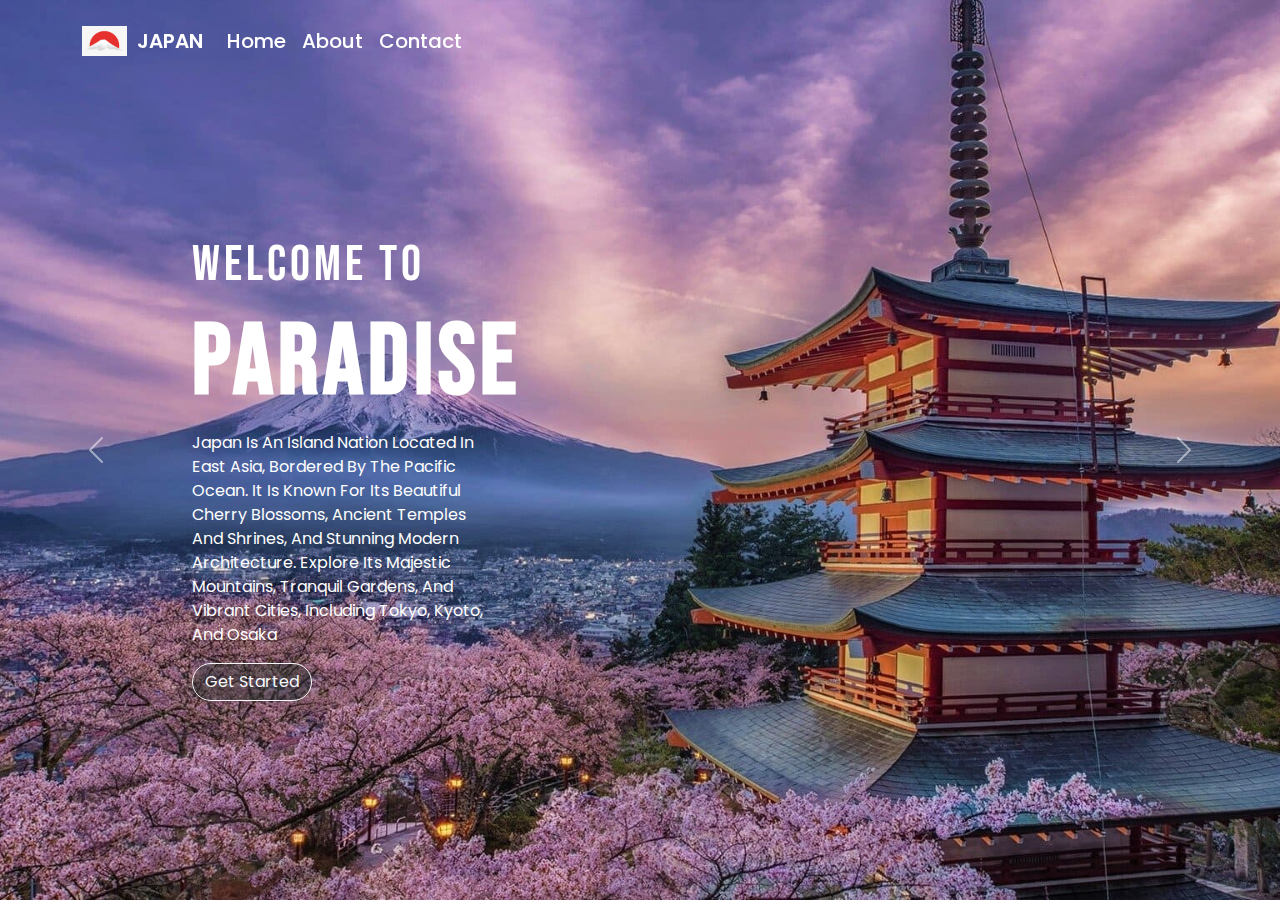
<file: project showcase/index.html>
<!DOCTYPE html>
<html lang="en">

<head>
    <meta charset="UTF-8">
    <meta name="viewport" content="width=device-width, initial-scale=1.0">
    <title>Navbar with Slideshow Background</title>
    <link rel="stylesheet" href="index.css">
    <link href="https://cdn.jsdelivr.net/npm/bootstrap@5.3.0-alpha1/dist/css/bootstrap.min.css" rel="stylesheet">
    <!-- icon -->
    <link rel="icon" href="../project showcase/assets/navbarikon.jpg" type="image/png">
</head>

<body>

    <!-- navbar -->
    <nav class="navbar navbar-expand-lg ">
        <div class="container">
            <a class="navbar-brand text-white d-flex align-items-center py-0" href="#">
                <img src="assets/navbarikon.jpg" alt="Logo">
                <span>JAPAN</span>
            </a>
            <button class="navbar-toggler" type="button" data-bs-toggle="collapse" data-bs-target="#navbarNav"
                aria-controls="navbarNav" aria-expanded="false" aria-label="Toggle navigation">
                <span class="navbar-toggler-icon"></span>
            </button>
            <div class="collapse navbar-collapse" id="navbarNav">
                <ul class="navbar-nav ms-auto d-flex ">
                    <li class="nav-item">
                        <a class="nav-link active text-white" href="#">Home</a>
                    </li>
                    <li class="nav-item">
                        <a class="nav-link text-white" href="#">About</a>
                    </li>
                    <li class="nav-item">
                        <a class="nav-link text-white" href="#">Contact</a>
                    </li>
                </ul>
            </div>
        </div>
    </nav>
    <!-- end of navbar -->

    <!-- bs carousel -->
     <!-- content -->
    <div id="carouselExampleSlidesOnly" class="carousel slide" data-bs-ride="carousel">
        <div class="carousel-inner">
            <div class="carousel-item active" style="background-image: url('assets/image1.jpg'); height: 100vh;">
                <div class="carousel-caption p-0">
                    <div
                        class="col-12 col-sm-21 col-md-12 col-lg-4 text-center text-start text-md-center text-lg-start">
                        <h2 class="text-white">WELCOME TO </h2>
                        <h1 class="text-white ">PARADISE</h1>
                        <p class="text-white">Japan Is An Island Nation Located In East Asia, Bordered By The Pacific
                            Ocean. It Is Known For Its Beautiful Cherry Blossoms, Ancient Temples And Shrines, And
                            Stunning Modern Architecture. Explore Its Majestic Mountains, Tranquil Gardens, And Vibrant
                            Cities, Including Tokyo, Kyoto, And Osaka</p>
                        <button class="btn btn-outline-light">Get Started</button>
                    </div>
                </div>
            </div>
            <div class="carousel-item" style="background-image: url('assets/image2.jpg'); height: 100vh;">
                <div class="carousel-caption p-0">
                    <div
                        class="col-12 col-sm-21 col-md-12 col-lg-4 text-center text-start text-md-center text-lg-start">
                        <h2 class="text-white">DISCOVER </h2>
                        <h1 class="text-white">INNOVATION</h1>
                        <p class="text-white">Japan's Technological Marvels Are A Sight To Behold. Explore The High-Tech
                            Hubs Of Tokyo And Osaka, Experience The Speed And Precision Of The Shinkansen Bullet Trains,
                            And Witness The Latest In Robotics And AI At Various Tech Exhibitions And Museums.</p>
                        <button class="btn btn-outline-light">Get Started</button>
                    </div>
                </div>
            </div>
            <div class="carousel-item" style="background-image: url('assets/image3.jpg'); height: 100vh;">
                <div class="carousel-caption p-0">
                    <div
                        class="col-12 col-sm-21 col-md-12 col-lg-4 text-center text-start text-md-center text-lg-start">
                        <h2 class="text-white">EXPERIENCE </h2>
                        <h1 class="text-white">WONDERS</h1>
                        <p class="text-white">Japan Seamlessly Merges The Past With The Future. Explore Ancient Samurai
                            Residences, Meditate In Tranquil Buddhist Temples, And Ride The High-Speed Shinkansen Across
                            The Country. Discover Cutting-Edge Fashion In Harajuku, Savor Sushi In Tsukiji, And Revel In
                            The Neon Lights Of Shibuya. Japan Awaits</p>
                        <button class="btn btn-outline-light">Get Started</button>
                    </div>
                </div>
            </div>
        </div>
        <!-- Carousel controls -->
        <button class="carousel-control-prev" type="button" data-bs-target="#carouselExampleSlidesOnly"
            data-bs-slide="prev">
            <span class="carousel-control-prev-icon" aria-hidden="true"></span>
            <span class="visually-hidden">Previous</span>
        </button>
        <button class="carousel-control-next" type="button" data-bs-target="#carouselExampleSlidesOnly"
            data-bs-slide="next">
            <span class="carousel-control-next-icon" aria-hidden="true"></span>
            <span class="visually-hidden">Next</span>
        </button>
    </div>
    <!-- end of bs carousel -->




    <script src="https://cdn.jsdelivr.net/npm/@popperjs/core@2.11.8/dist/umd/popper.min.js"
        integrity="sha384-I7E8VVD/ismYTF4hNIPjVp/Zjvgyol6VFvRkX/vR+Vc4jQkC+hVqc2pM8ODewa9r" crossorigin="anonymous">
    </script>
    <script src="https://cdn.jsdelivr.net/npm/bootstrap@5.3.3/dist/js/bootstrap.min.js"
        integrity="sha384-0pUGZvbkm6XF6gxjEnlmuGrJXVbNuzT9qBBavbLwCsOGabYfZo0T0to5eqruptLy" crossorigin="anonymous">
    </script>

    <script>
        window.addEventListener('scroll', function () {
            const navbar = document.querySelector('.navbar');
            if (window.scrollY > 50) {
                navbar.classList.add('scrolled');
            } else {
                navbar.classList.remove('scrolled');
            }
        });
    </script>
</body>

</html>
</file>
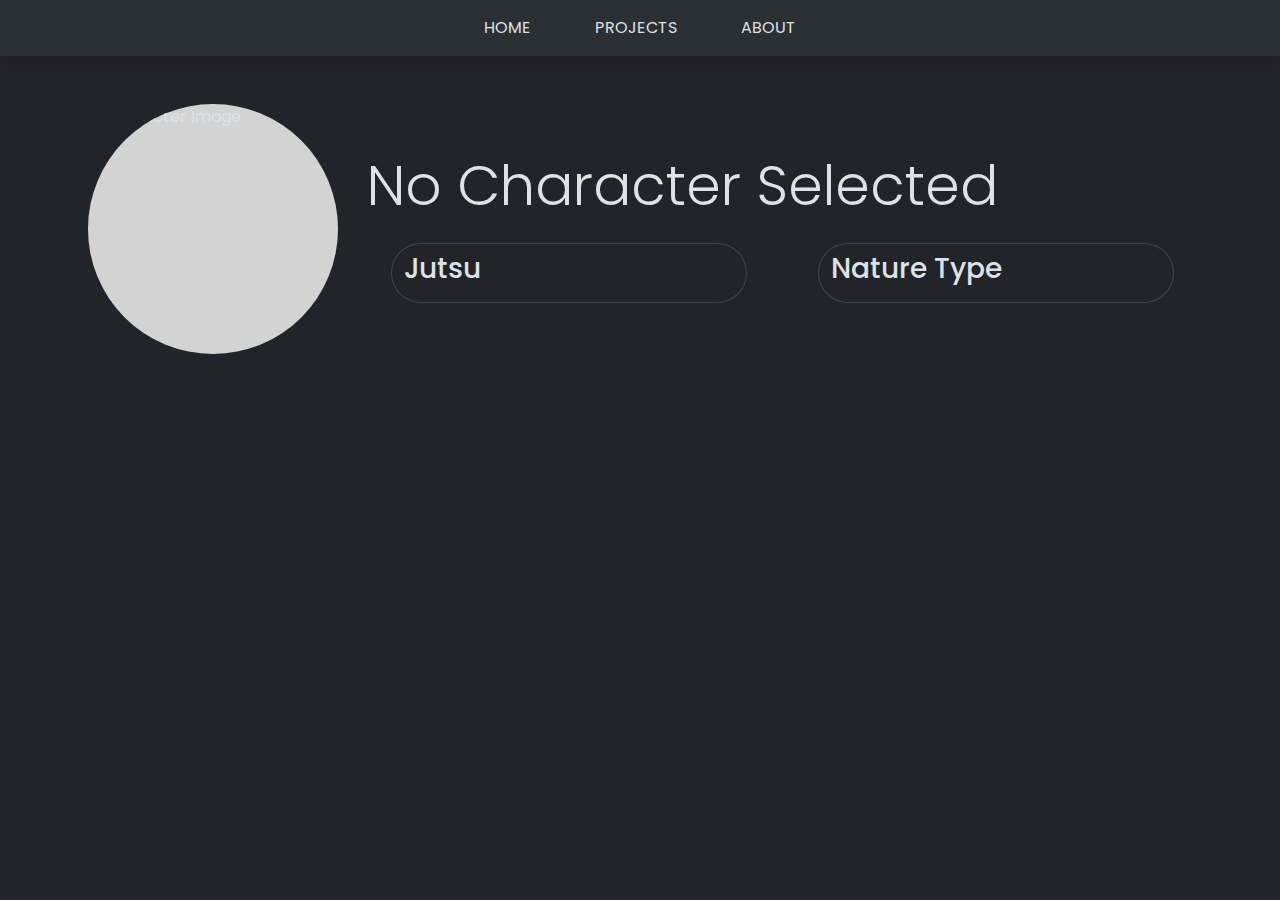
<file: project api/view.html>
<!doctype html>
<html lang="en">

<head>
    <meta charset="utf-8">
    <meta name="viewport" content="width=device-width, initial-scale=1">
    <title>Naruto Characters</title>
    <link rel="preconnect" href="https://fonts.googleapis.com">
    <link rel="preconnect" href="https://fonts.gstatic.com" crossorigin>
    <link
        href="https://fonts.googleapis.com/css2?family=Cinzel+Decorative:wght@400;700;900&family=Montserrat:ital,wght@0,100..900;1,100..900&family=Poppins:ital,wght@0,100;0,200;0,300;0,400;0,500;0,600;0,700;0,800;0,900&family=Raleway:ital,wght@0,100..900;1,100..900&display=swap"
        rel="stylesheet">
    <link href="https://cdn.jsdelivr.net/npm/bootstrap@5.3.3/dist/css/bootstrap.min.css" rel="stylesheet"
        integrity="sha384-QWTKZyjpPEjISv5WaRU9OFeRpok6YctnYmDr5pNlyT2bRjXh0JMhjY6hW+ALEwIH" crossorigin="anonymous">
    <style>
        body {
            font-family: "Poppins", serif;
            font-weight: 400;
            font-style: normal;
        }

        a {
            text-decoration: none !important;
            color: inherit !important;
        }

        .characterButton:hover {
            cursor: pointer;
            box-shadow: 1px 1px 5px 1px;
        }

        .imgContainer {
            background-color: lightgray;
            border-radius: 50%;
            width: 250px;
            height: 250px;
            overflow: hidden;

        }

        .imgContainer img {
            width: 100%;
            height: 100%;


        }

        .characterType {
            width: fit-content;
        }
    </style>
</head>

<body id="body" data-bs-theme="dark">
    <nav class="navbar navbar-expand-lg bg-body-tertiary shadow" data-bs-theme="dark">
        <div class="container-fluid">
            <button class="navbar-toggler" type="button" data-bs-toggle="collapse" data-bs-target="#navbarNav"
                aria-controls="navbarNav" aria-expanded="false" aria-label="Toggle navigation">
            </button>
            <div class="collapse navbar-collapse" id="navbarNav">
                <ul class="navbar-nav mx-auto">
                    <li class="nav-item mx-4">
                        <a class="nav-link" aria-current="page" href="../project api/index.html">HOME</a>
                    </li>
                    <li class="nav-item mx-4">
                        <a class="nav-link" href="../project.html">PROJECTS</a>
                    </li>
                    <li class="nav-item mx-4">
                        <a class="nav-link" href="#">ABOUT</a>
                    </li>
                </ul>
            </div>
        </div>
    </nav>

    <div class="container">
        <div class="row mt-5">
            <div class="col-lg-3">
                <div class="mx-auto imgContainer" id="imgContainer">
                    <img class="" id="characterImage" alt="Character Image">
                </div>
            </div>
            <div class="col-sm-12 col-md-12 col-lg-9 my-5">
                <div class="display-4" id="title"></div>
                <div class="row g-4">
                    <div class="col-lg-5 rounded-5 card my-5 py-2  mx-auto characterJutsu">
                        <h3 >Jutsu</h3>
                        <div id="characterJutsu"></div>
                    </div>
                    <div class="col-lg-5 rounded-5 card my-5 py-2  mx-auto natureType">
                        <h3>Nature Type</h3>
                        <div id="natureType">
                        </div>
                    </div>
                </div>
            </div>
        </div>
    </div>

    <script src="https://cdn.jsdelivr.net/npm/bootstrap@5.3.3/dist/js/bootstrap.bundle.min.js"
        integrity="sha384-YvpcrYf0tY3lHB60NNkmXc5s9fDVZLESaAA55NDzOxhy9GkcIdslK1eN7N6jIeHz" crossorigin="anonymous">
    </script>
    <script>
        const title = document.getElementById("title");
        const characterImage = document.getElementById("characterImage");
        const characterType = document.getElementById("characterJutsu");
        const natureType = document.getElementById("natureType")


        const getCharacter = async (characterId) => {
            try {
                const response = await fetch(`https://narutodb.xyz/api/character/${characterId}`);
                if (!response.ok) {
                }
                const character = await response.json();

                title.textContent = character.name;
                characterImage.src = character.images[0];
                natureType.textContent = character.natureType
                characterType.innerHTML = ""; 
                natureType.innerHTML = "";
                
                if (character.jutsu && character.jutsu.length > 0) {
                    character.jutsu.forEach(j => {
                        const jutsuElement = document.createElement("div");
                        jutsuElement.textContent = j;
                        characterType.appendChild(jutsuElement);
                    });
                } else {
                    characterType.innerHTML = "no jutsu"
                }

                if (character.natureType && character.natureType.length > 0){
                    character.natureType.forEach(nature => {
                        const natureElement = document.createElement("div")
                        natureElement.textContent = nature;
                        natureType.appendChild(natureElement)
                    })
                } else {
                    natureType.innerHTML = "no nature type - normal being"
                }

            } catch (error) {
                console.error("Error fetching character:", error);
                title.textContent = "Character Not Found";
                characterType.textContent = "No Jutsu Available";
            }
        };



        const loadData = () => {
            const urlParams = new URLSearchParams(window.location.search);
            if (urlParams.has("characterName")) {
                getCharacter(urlParams.get("characterName"));
            } else {
                title.textContent = "No Character Selected";
            }
        };


        loadData();
    </script>
</body>

</html>
</file>
<file: project showcase/index.css>
@import url('https://fonts.googleapis.com/css2?family=Bebas+Neue&display=swap');
@import url('https://fonts.googleapis.com/css2?family=Bebas+Neue&family=Poppins:ital,wght@0,100;0,200;0,300;0,400;0,500;0,600;0,700;0,800;0,900&display=swap');

* {
  font-family: 'Poppins', sans-serif;
  margin: 0;
  padding: 0;
  box-sizing: border-box;
  outline: none;
}

/* navbar */
.navbar {
  background: transparent !important;
  position: absolute !important;
  width: 100%;
  z-index: 2 !important;
}

.navbar-brand img {
  height: 30px; 
  width: auto;
  margin-right: 10px;
}

.navbar-brand span {
  font-size: 20px;
  font-weight: 600;
}

.navbar.scrolled {
  background-color: rgba(0, 0, 0, 0.8);
  transition: background-color 0.3s ease;
}

.navbar-toggler {
  border-color: rgba(255, 255, 255, 0.5);
  z-index: 9999;

}

.navbar-toggler-icon {

}

.navbar-collapse {
  z-index: 100;
}

.navbar-toggler-icon {
  background-image: url("data:image/svg+xml;charset=utf8,%3Csvg viewBox='0 0 30 30' xmlns='http://www.w3.org/2000/svg'%3E%3Cpath stroke='rgba%28255, 255, 255, 0.5%29' stroke-width='2' stroke-linecap='round' stroke-miterlimit='10' d='M4 7h22M4 15h22M4 23h22'/%3E%3C/svg%3E");
}

.navbar-toggler:focus .navbar-toggler-icon,
.navbar-toggler:not(.collapsed) .navbar-toggler-icon {
  background-image: url("data:image/svg+xml,%3Csvg xmlns='http://www.w3.org/2000/svg' viewBox='0 0 30 30'%3E%3Cpath stroke='rgba(255, 255, 255, 0.5)' stroke-width='2' stroke-linecap='round' stroke-miterlimit='10' d='M4 7h22M4 15h22M4 23h22'/%3E%3C/svg%3E") !important;
}

.navbar-toggler:not(.collapsed) .navbar-toggler-icon {
  background-image: url("data:image/svg+xml,%3Csvg xmlns='http://www.w3.org/2000/svg' viewBox='0 0 30 30'%3E%3Cpath stroke='rgba(0,255,0, 0.5)' stroke-width='2' stroke-linecap='round' stroke-miterlimit='10' d='M4 7h22M4 15h22M4 23h22'/%3E%3C/svg%3E") !important;
}

.navbar-collapse {
  flex-grow: 0;
  flex-basis: 100%;
}

.navbar-nav {
  flex-direction: column;
  align-items: center;
  width: 100%;
}

.nav-item {
  font-size: 20px;
  font-weight: 500;
  margin: 10px 0;
}

/* carousel */
.carousel-item {
  background-size: cover;
  background-position: center;
}

.carousel-caption {
  position: absolute;
  top: 50%;
  transform: translateY(-50%);
  color: white;
  text-align: center;
}

.carousel-caption h1 {
  font-family: 'Bebas Neue', cursive !important;
  font-size: 100px;
  font-weight: 600;
  letter-spacing: 5px;
}

.carousel-caption h2 {
  font-family: 'Bebas Neue', cursive !important;
  font-size: 50px;
  letter-spacing: 4px;
}

.carousel .btn {
  display: inline-block;
  border-radius: 20px;
  cursor: pointer;
  background: rgba(50, 55, 54, 0.447);
}

@media (max-width: 991.98px) {
  .navbar-collapse {
    background-color: rgba(0, 0, 0, 0.8);
    position: absolute;
    overflow: hidden;
    top: 0;
    left: 0;
    width: 100%;
    height: 100vh;
    z-index: 5;
    justify-content: center;
    align-items: center;

  }

  .navbar-collapse.collapse.show {
    display: flex !important;
    z-index:1 !important;
  }

  span .navbar-toggler-icon {
    background-color: aliceblue !important;
  }

}

@media (max-width: 576px) {
  h1.text-white {
    font-size: 60px;
    letter-spacing: 0px;
  }

  h2.text-white {
    font-size: 40px;
  }

  p.text-white {
    font-size: 13px;
  }
}
</file>
